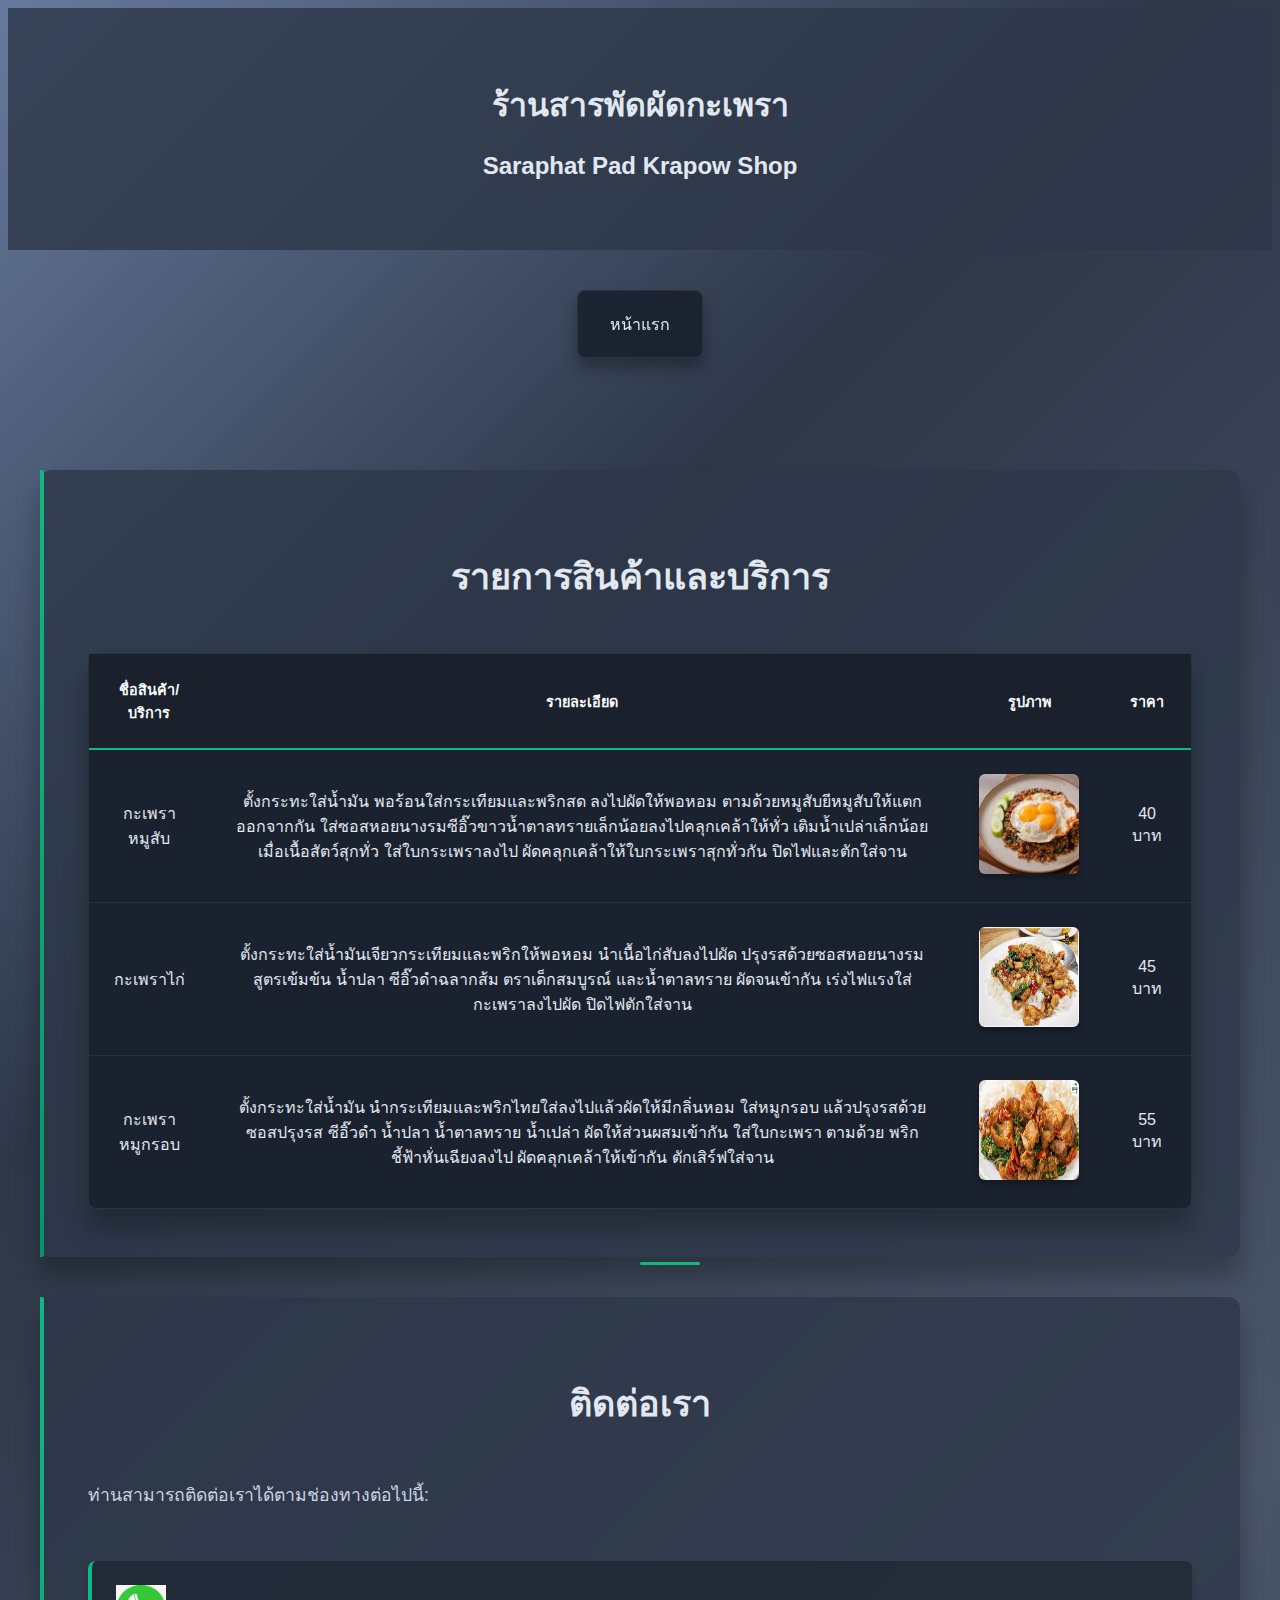
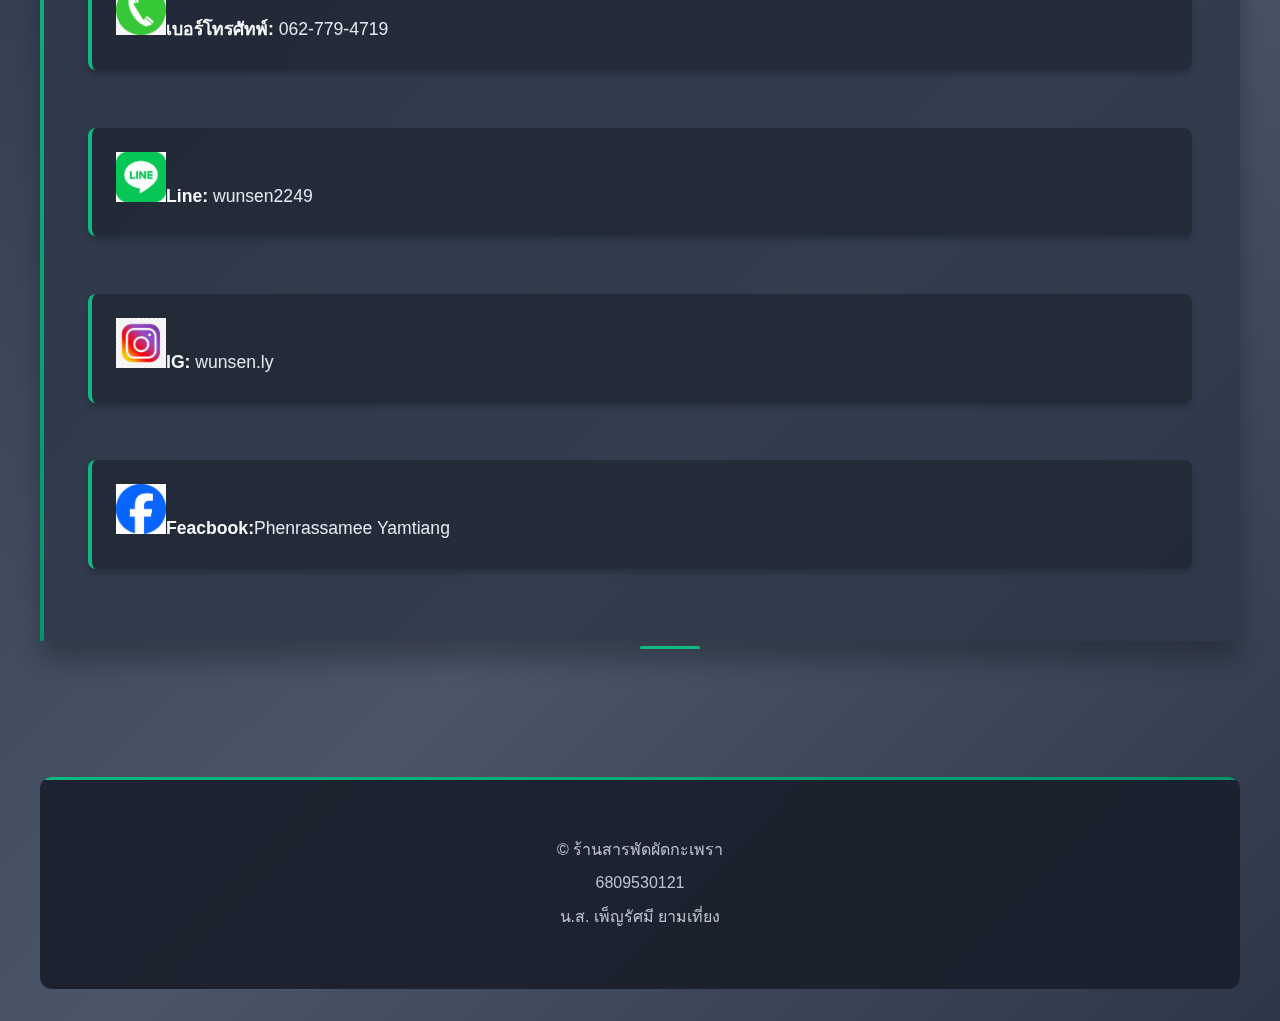
<file: my1stcategory.html>
<!DOCTYPE html>
<html lang="th">
  <head>
    <meta charset="UTF-8" />
    <meta name="viewport" content="width=device-width, initial-scale=1.0" />
    <title>Saraphat Pad Krapow Shop</title>
    <link rel="stylesheet" href="mystyle.css" />
  </head>

  <body>
    <center style="background-color: #2d3748cc; padding: 50px">
      <h1>ร้านสารพัดผัดกะเพรา</h1>
      <h2>Saraphat Pad Krapow Shop</h2>
    </center>

    <nav>
      <ul>
        <li><a href="index.html">หน้าแรก</a></li>
      </ul>
    </nav>

    <main>

      <section id="products">
        <h2>รายการสินค้าและบริการ</h2>

        <table class="product-table">
          <tr>
            <th>ชื่อสินค้า/บริการ</th>
            <th>รายละเอียด</th>
            <th>รูปภาพ</th>
            <th>ราคา</th>
          </tr>
          <tr>
            <td>กะเพราหมูสับ</td>
            <td>
              ตั้งกระทะใส่น้ำมัน พอร้อนใส่กระเทียมและพริกสด ลงไปผัดให้พอหอม
              ตามด้วยหมูสับยีหมูสับให้แตกออกจากกัน
              ใส่ซอสหอยนางรมซีอิ๊วขาวน้ำตาลทรายเล็กน้อยลงไปคลุกเคล้าให้ทั่ว
              เติมน้ำเปล่าเล็กน้อย เมื่อเนื้อสัตว์สุกทั่ว ใส่ใบกระเพราลงไป
              ผัดคลุกเคล้าให้ใบกระเพราสุกทั่วกัน ปิดไฟและตักใส่จาน
            </td>
            <td>
              <img
                src="resources/menu-01.jpg"
                alt="กะเพราหมูสับ"
                width="100"
                height="100"
              />
            </td>
            <td>40 บาท</td>
          </tr>
          <tr>
            <td>กะเพราไก่</td>
            <td>
              ตั้งกระทะใส่น้ำมันเจียวกระเทียมและพริกให้พอหอม
              นำเนื้อไก่สับลงไปผัด ปรุงรสด้วยซอสหอยนางรมสูตรเข้มข้น น้ำปลา
              ซีอิ๊วดำฉลากส้ม ตราเด็กสมบูรณ์ และน้ำตาลทราย ผัดจนเข้ากัน
              เร่งไฟแรงใส่กะเพราลงไปผัด ปิดไฟตักใส่จาน
            </td>
            <td>
              <img
                src="resources/menu-02.jpg"
                alt="กะเพราไก่"
                width="100"
                height="100"
              />
            </td>
            <td>45 บาท</td>
          </tr>
          <tr>
            <td>กะเพราหมูกรอบ</td>
            <td>
              ตั้งกระทะใส่น้ำมัน นำกระเทียมและพริกไทยใส่ลงไปแล้วผัดให้มีกลิ่นหอม
              ใส่หมูกรอบ แล้วปรุงรสด้วย ซอสปรุงรส ซีอิ๊วดำ น้ำปลา น้ำตาลทราย
              น้ำเปล่า ผัดให้ส่วนผสมเข้ากัน ใส่ใบกะเพรา ตามด้วย
              พริกชี้ฟ้าหั่นเฉียงลงไป ผัดคลุกเคล้าให้เข้ากัน ตักเสิร์ฟใส่จาน
            </td>
            <td>
              <img
                src="resources/menu-03.jpg"
                alt="กะเพราหมูกรอบ"
                width="100"
                height="100"
              />
            </td>
            <td>55 บาท</td>
          </tr>
          
        </table>
      </section>

      <section id="contact">
        <h2>ติดต่อเรา</h2>
        <p>ท่านสามารถติดต่อเราได้ตามช่องทางต่อไปนี้:</p>
        <div class="contact-info">
          <p>
            <strong
              ><img
                src="resources/โทรศัพท์.jpg"
                alt="เบอร์โทรศัทพ์"
                width="50"
                height="50"
              />เบอร์โทรศัทพ์: </strong
            >062-779-4719
          </p>
          <p>
            <strong
              ><img
                src="resources/line.jpg"
                alt="Line"
                width="50"
                height="50"
              />Line: </strong
            >wunsen2249
          </p>
          <p>
            <strong
              ><img
                src="resources/IG.jpg"
                alt="IG"
                width="50"
                height="50"
              />IG: </strong
            >wunsen.ly
          </p>
          <p>
            <strong
              ><img
                src="resources/facebook.jpg"
                alt="Feacbook"
                width="50"
                height="50"
              />Feacbook:</strong
            >Phenrassamee Yamtiang
          </p>
        </div>
      </section>
    </main>

    <footer>
      <div class="footer-content">
        <p>&copy; ร้านสารพัดผัดกะเพรา</p>
        <p>6809530121</p>
        <p>น.ส. เพ็ญรัศมี ยามเที่ยง</p>
      </div>
    </footer>
  </body>
</html>
</file>
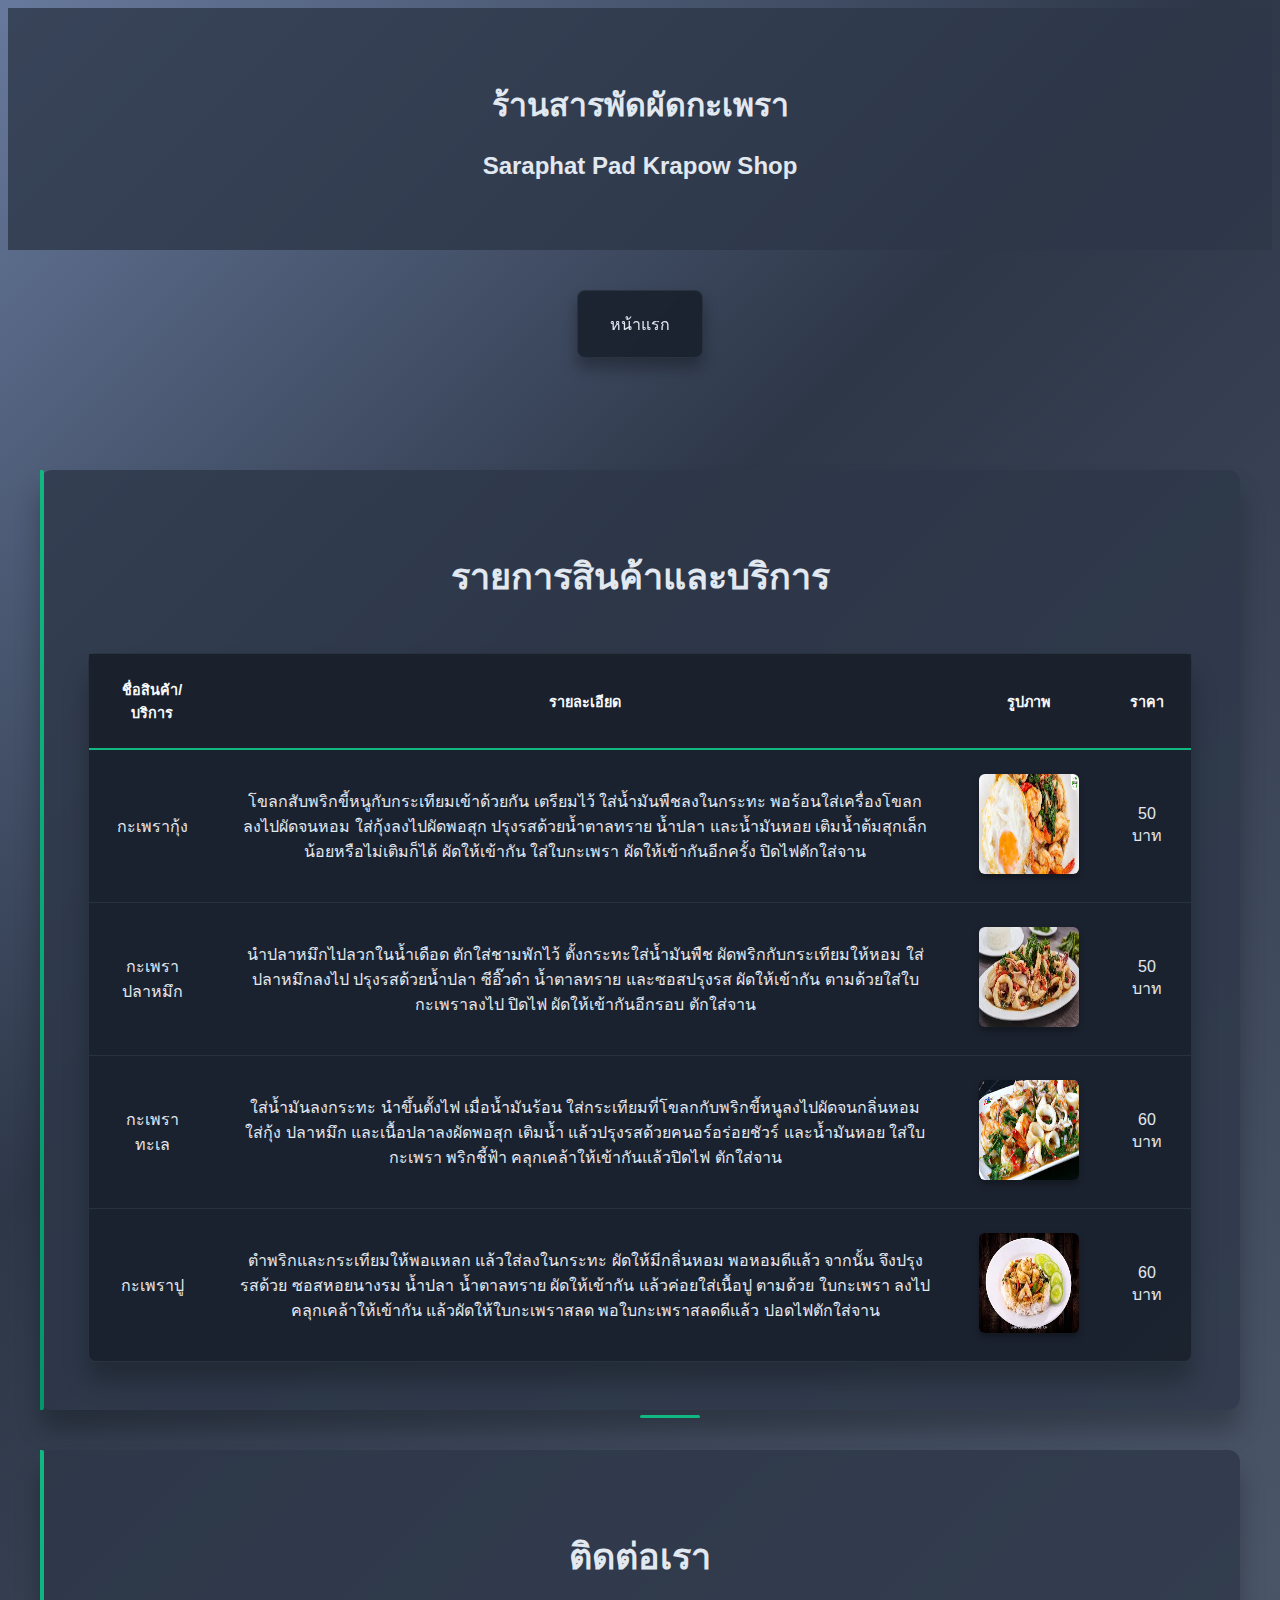
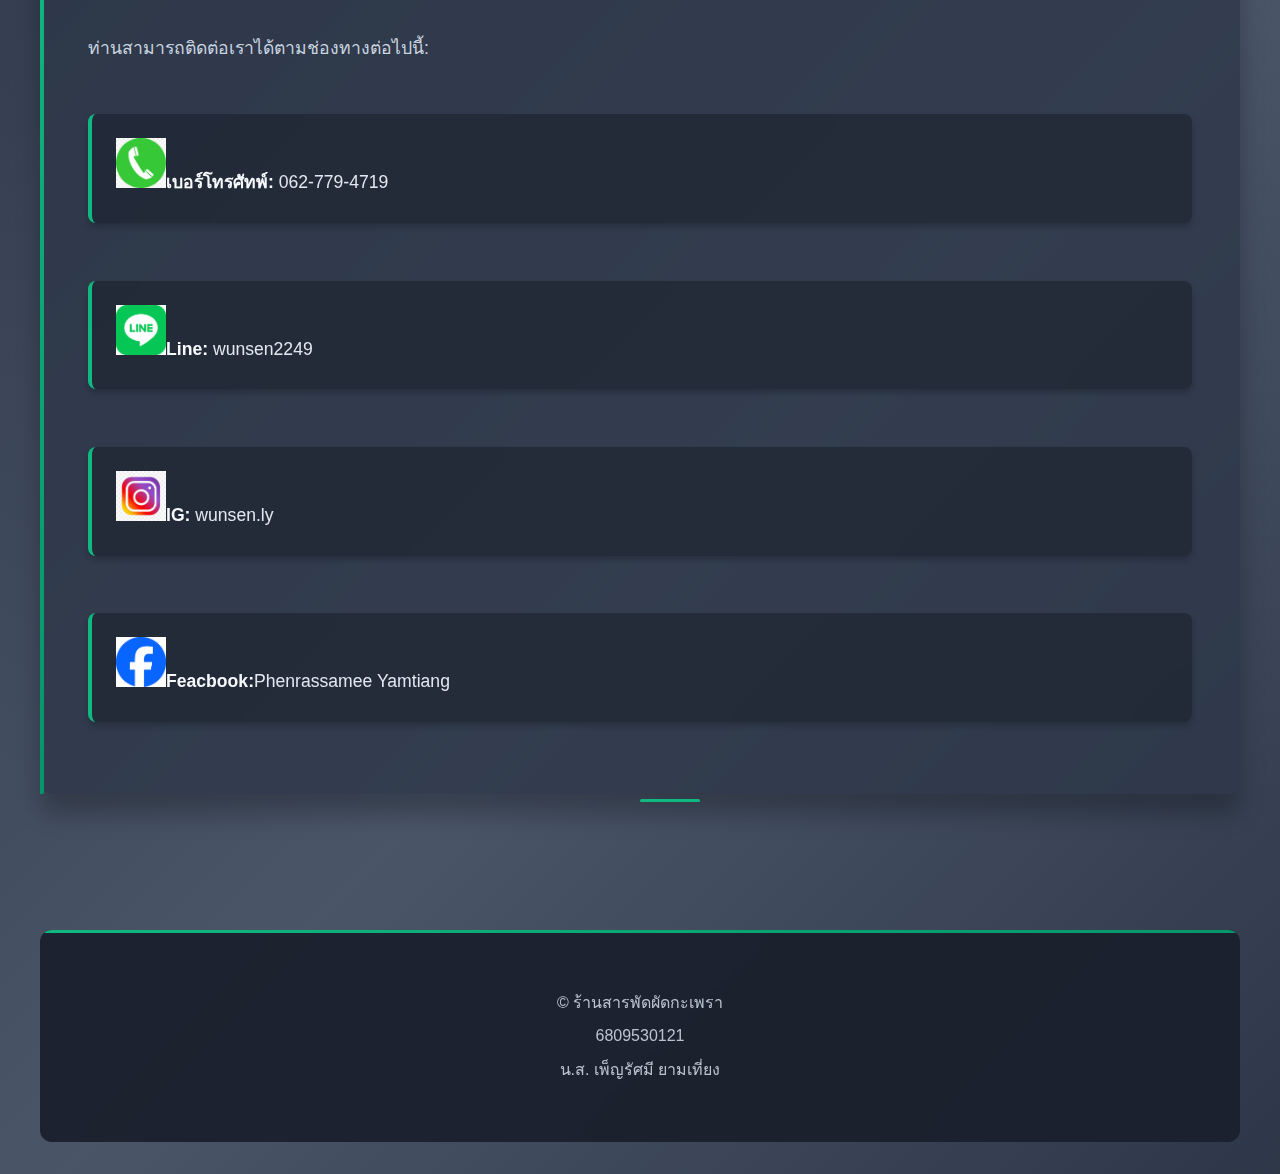
<file: my2ndcategory.html>
<!DOCTYPE html>
<html lang="th">
  <head>
    <meta charset="UTF-8" />
    <meta name="viewport" content="width=device-width, initial-scale=1.0" />
    <title>Saraphat Pad Krapow Shop</title>
    <link rel="stylesheet" href="mystyle.css" />
  </head>

  <body>
    <center style="background-color: #2d3748cc; padding: 50px">
      <h1>ร้านสารพัดผัดกะเพรา</h1>
      <h2>Saraphat Pad Krapow Shop</h2>
    </center>

    <nav>
      <ul>
        <li><a href="index.html">หน้าแรก</a></li>
      </ul>
    </nav>

    <main>

      <section id="products">
        <h2>รายการสินค้าและบริการ</h2>

        <table class="product-table">
          <tr>
            <th>ชื่อสินค้า/บริการ</th>
            <th>รายละเอียด</th>
            <th>รูปภาพ</th>
            <th>ราคา</th>
          </tr>
          
          <tr>
            <td>กะเพรากุ้ง</td>
            <td>
              โขลกสับพริกขี้หนูกับกระเทียมเข้าด้วยกัน เตรียมไว้
              ใส่น้ำมันพืชลงในกระทะ พอร้อนใส่เครื่องโขลกลงไปผัดจนหอม
              ใส่กุ้งลงไปผัดพอสุก ปรุงรสด้วยน้ำตาลทราย น้ำปลา และน้ำมันหอย
              เติมน้ำต้มสุกเล็กน้อยหรือไม่เติมก็ได้ ผัดให้เข้ากัน ใส่ใบกะเพรา
              ผัดให้เข้ากันอีกครั้ง ปิดไฟตักใส่จาน
            </td>
            <td>
              <img
                src="resources/menu-04.jpg"
                alt="กะเพรากุ้ง"
                width="100"
                height="100"
              />
            </td>
            <td>50 บาท</td>
          </tr>
          <tr>
            <td>กะเพราปลาหมึก</td>
            <td>
              นำปลาหมึกไปลวกในน้ำเดือด ตักใส่ชามพักไว้ ตั้งกระทะใส่น้ำมันพืช
              ผัดพริกกับกระเทียมให้หอม ใส่ปลาหมึกลงไป ปรุงรสด้วยน้ำปลา ซีอิ๊วดำ
              น้ำตาลทราย และซอสปรุงรส ผัดให้เข้ากัน ตามด้วยใส่ใบกะเพราลงไป ปิดไฟ
              ผัดให้เข้ากันอีกรอบ ตักใส่จาน
            </td>
            <td>
              <img
                src="resources/menu-05.jpg"
                alt="กะเพราปลาหมึก"
                width="100"
                height="100"
              />
            </td>
            <td>50 บาท</td>
          </tr>
          <tr>
            <td>กะเพราทะเล</td>
            <td>
              ใส่น้ำมันลงกระทะ นำขึ้นตั้งไฟ เมื่อน้ำมันร้อน
              ใส่กระเทียมที่โขลกกับพริกขี้หนูลงไปผัดจนกลิ่นหอม ใส่กุ้ง ปลาหมึก
              และเนื้อปลาลงผัดพอสุก เติมน้ำ แล้วปรุงรสด้วยคนอร์อร่อยชัวร์
              และน้ำมันหอย ใส่ใบกะเพรา พริกชี้ฟ้า คลุกเคล้าให้เข้ากันแล้วปิดไฟ
              ตักใส่จาน
            </td>
            <td>
              <img
                src="resources/menu-06.jpg"
                alt="กะเพราทะเล"
                width="100"
                height="100"
              />
            </td>
            <td>60 บาท</td>
          </tr>
          <tr>
            <td>กะเพราปู</td>
            <td>
              ตำพริกและกระเทียมให้พอแหลก แล้วใส่ลงในกระทะ ผัดให้มีกลิ่นหอม
              พอหอมดีแล้ว จากนั้น จึงปรุงรสด้วย ซอสหอยนางรม น้ำปลา น้ำตาลทราย
              ผัดให้เข้ากัน แล้วค่อยใส่เนื้อปู ตามด้วย ใบกะเพรา ลงไป
              คลุกเคล้าให้เข้ากัน แล้วผัดให้ใบกะเพราสลด พอใบกะเพราสลดดีแล้ว
              ปอดไฟตักใส่จาน
            </td>
            <td>
              <img
                src="resources/menu-07.jpg"
                alt="กะเพราปู"
                width="100"
                height="100"
              />
            </td>
            <td>60 บาท</td>
          </tr>
        </table>
      </section>

      <section id="contact">
        <h2>ติดต่อเรา</h2>
        <p>ท่านสามารถติดต่อเราได้ตามช่องทางต่อไปนี้:</p>
        <div class="contact-info">
          <p>
            <strong
              ><img
                src="resources/โทรศัพท์.jpg"
                alt="เบอร์โทรศัทพ์"
                width="50"
                height="50"
              />เบอร์โทรศัทพ์: </strong
            >062-779-4719
          </p>
          <p>
            <strong
              ><img
                src="resources/line.jpg"
                alt="Line"
                width="50"
                height="50"
              />Line: </strong
            >wunsen2249
          </p>
          <p>
            <strong
              ><img
                src="resources/IG.jpg"
                alt="IG"
                width="50"
                height="50"
              />IG: </strong
            >wunsen.ly
          </p>
          <p>
            <strong
              ><img
                src="resources/facebook.jpg"
                alt="Feacbook"
                width="50"
                height="50"
              />Feacbook:</strong
            >Phenrassamee Yamtiang
          </p>
        </div>
      </section>
    </main>

    <footer>
      <div class="footer-content">
        <p>&copy; ร้านสารพัดผัดกะเพรา</p>
        <p>6809530121</p>
        <p>น.ส. เพ็ญรัศมี ยามเที่ยง</p>
      </div>
    </footer>
  </body>
</html>
</file>
<file: mystyle.css>
body {
    font-family: 'Inter', 'Segoe UI', 'Roboto', sans-serif;
    line-height: normal;
    color: #e2e8f0;
    background: linear-gradient(135deg, #67799c 0%, #2d3748 30%, #4a5568 70%, #2d3748 100%);
    position: relative;
}

body::before {
    position: fixed;
    width: 100%;
    height: 100%;
    background: radial-gradient(circle at 25% 25%, rgba(16, 185, 129, 0.1) 0%, transparent 50%),
                radial-gradient(circle at 75% 75%, rgba(59, 130, 246, 0.1) 0%, transparent 50%);
}

header {
    background: #3f424af2;
    backdrop-filter: blur(20px);
    border: 1px solid rgba(41, 175, 38, 0.1);
    padding: 3rem 2rem;
    margin: 2rem;
    border-radius: 12px;
    box-shadow: 0 20px 25px #00000040;
    text-align: center;
    position: relative;
    overflow: hidden;
}

header::before {
    content: '';
    position: absolute;
    top: 0;
    left: 0;
    right: 0;
    height: 4px;
    background: linear-gradient(90deg, #10b981, #059669, #047857);
    background-size: 200% 100%;
}

header h1 {
    font-size: 4rem;
    font-weight: 700;
    color: #ffffff;
    margin-bottom: 1rem;
    text-shadow: 2px 2px 4px rgba(0, 0, 0, 0.5);
}

header p {
    font-size: 1.25rem;
    color: #cbd5e0;
    font-weight: 400;
}

nav {
    display: flex;
    justify-content: center;
    padding: 1.5rem 2rem;
    margin: 0 2rem;
}

nav ul {
    list-style: none;
    display: flex;
    background: rgba(26, 32, 44, 0.9);
    backdrop-filter: blur(10px);
    border-radius: 8px;
    padding: 0.5rem;
    box-shadow: 0 10px 15px rgba(0, 0, 0, 0.3);
    border: 1px solid rgba(74, 85, 104, 0.3);
}

nav ul li a {
    color: #e2e8f0;
    text-decoration: none;
    padding: 0.8rem 1.5rem;
    border-radius: 6px;
    font-weight: 500;
    display: block;
    position: relative;
}

nav ul li a:hover,
nav ul li a:focus {
    background:#10b981; 
    color: #ffffff;
    box-shadow: 0 4px 12px rgba(16, 185, 129, 0.4);
}

main {
    max-width: 1200px;
    margin: 0 auto;
    padding: 2rem;
}

section {
    background: rgba(45, 55, 72, 0.8);
    margin: 2.5rem 0;
    padding: 3rem;
    border-radius: 12px;
    box-shadow: 0 20px 25px rgba(0, 0, 0, 0.25);
    position: relative;
    color: #e2e8f0;
}

section::before {
    content: '';
    position: absolute;
    top: 0;
    left: 0;
    width: 4px;
    height: 100%;
    background: linear-gradient(180deg, #10b981, #059669);
    border-radius: 0 2px 2px 0;
}

section h2 {
    color: forestgree#f7fafc; 
    margin-bottom: 3rem;
    font-size: 2.25rem;
    font-weight: 600;
    text-align: center;
}

section h2::after {
    content: '';
    position: absolute;
    bottom: -8px;
    left: 50%;
    width: 60px;
    height: 3px;
    background: #10b981; 
    border-radius: 1.5px;
}

section p {
    margin-bottom: 1.5rem;
    font-size: 1.1rem;
    color: #cbd5e0; 
    line-height: 1.8;
}

.product-table {
    width: 100%;
    border-spacing: 0;
    background: rgba(26, 32, 44, 0.9); 
    border-radius: 8px;
    box-shadow: 0 20px 25px rgba(0, 0, 0, 0.25);
    border: 1px solid rgba(74, 85, 104, 0.3);
}

.product-table th {
    background: #1a202c; 
    color: #f7fafc; 
    padding: 1.5rem;
    text-align: center;
    font-weight: 600;
    font-size: 0.9rem;
    text-transform: uppercase;
    border-bottom: 2px solid #10b981; 
}

.product-table td {
    padding: 1.5rem;
    text-align: center;
    border-bottom: 1px solid rgba(74, 85, 104, 0.3);
    color:#e2e8f0; 
    font-weight: 400;
}

.product-table tbody tr:hover {
    background: rgba(74, 85, 104, 0.4); 
   
}

.product-table tbody tr:last-child td {
    border-bottom: none;
}

.product-table tbody tr:last-child td:first-child {
    border-bottom-left-radius: 8px;
}

.product-table tbody tr:last-child td:last-child {
    border-bottom-right-radius: 8px;
}

.product-table img {
    border-radius: 06px;
    box-shadow: 0 4px 6px rgba(0, 0, 0, 0.3);
}

.multimedia-section {
    margin-top: 3rem;
    text-align: center;
    padding: 2.5rem;
    background: rgba(26, 32, 44, 0.6); 
    backdrop-filter: blur(10px);
    border-radius: 12px;
    position: relative;
}

.multimedia-section::before {
    position: absolute;
    background: linear-gradient(45deg, rgba(16, 185, 129, 0.1), rgba(5, 150, 105, 0.1));
    border-radius: 12px;
}

.multimedia-section h3 {
    color: #f7fafc; 
    margin-bottom: 1.5rem;
    font-size: 1.8rem;
    font-weight: 600;
}

.media-container {
    display: flex;
    justify-content: center;
    align-items: center;
    gap: 2rem;
    flex-wrap: wrap;
    margin-top: 2rem;
}

.multimedia-section video,
.multimedia-section audio {
    border-radius: 8px;
    box-shadow: 0 20px 25px rgba(0, 0, 0, 0.25);
    border: 2px solid rgba(74, 85, 104, 0.5);
}

.multimedia-section video:hover,
.multimedia-section audio:hover {
    transform: translateY(-4px);
    box-shadow: 0 25px 35px rgba(0, 0, 0, 0.35);
    border-color: #10b981;
}

.contact-info {
    display: grid;
    gap: 1rem;
    margin-top: 2rem;
}

.contact-info p {
    background: rgba(26, 32, 44, 0.6); 
    backdrop-filter: blur(10px);
    padding: 1.5rem;
    border-radius: 8px;
    border-left: 4px solid #10b981; 
    box-shadow: 0 4px 6px rgba(0, 0, 0, 0.2);
    color: #e2e8f0; 
}

.contact-info p:hover {
    box-shadow: 0 6px 12px rgba(0, 0, 0, 0.25);
    border-left-color: #059669;
    background: rgba(26, 32, 44, 0.8);
}

.contact-info strong {
    color: #f7fafc; 
    font-weight: 600;
}

footer {
    background: rgba(26, 32, 44, 0.95); 
    backdrop-filter: blur(20px);
    color: #e2e8f0; 
    padding: 3rem 2rem;
    margin: 4rem 2rem 2rem 2rem;
    border-radius: 12px;
    position: relative;
    overflow: hidden;
}

footer::before {
    content: '';
    position: absolute;
    top: 0;
    left: 0;
    right: 0;
    height: 3px;
    background: linear-gradient(90deg, #10b981, #059669, #047857);
    background-size: 200% 100%;
}

.footer-content {
    max-width: 1200px;
    margin: 0 auto;
    text-align: center;
}

.footer-content p {
    margin: 0.75rem 0;
    font-size: 1rem;
    opacity: 0.9;
    font-weight: 400;
    color:#cbd5e0;
}

html {
    scroll-behavior: smooth;
}

section {
    animation: fadeInUp 0.6s ease-out;
}

nav ul li a:focus,
.product-table img:focus {
    outline: 3px solid rgba(16, 185, 129, 0.6);
    outline-offset: 2px;
}
</file>
